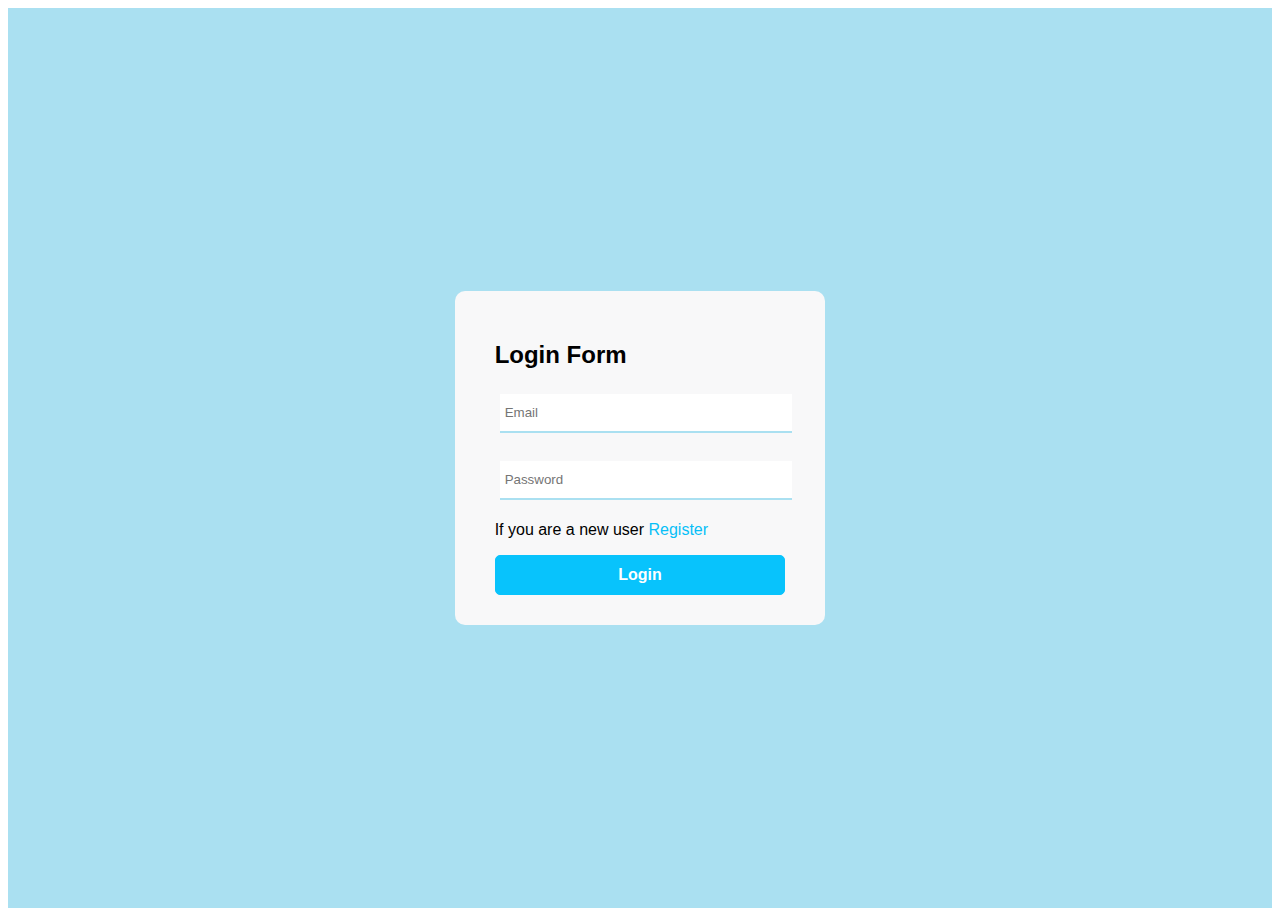
<file: DashBoard/login.html>
<!DOCTYPE html>
<html lang="en">
  <head>
    <meta charset="UTF-8" />
    <meta name="viewport" content="width=device-width, initial-scale=1.0" />
    <title>Login Form</title>
    <style>
      body {
        font-family: sans-serif;
      }
      #container1 {
        height: 100vh;
        /* background-color: #a9c4ec; */
        background-color: #aae0f1;
        display: flex;
        justify-content: center;
        align-items: center;
      }
      #regform1 {
        width: 23%;
        border-radius: 10px;
        background-color: #f8f8f9;
        padding: 30px 40px;
      }
      #regbtn {
        /* background-color: #0d6efd; */
        background-color: #08c3fc;
        color: white;
        border: 1px solid #08c3fc;
        border-radius: 5px;
        padding: 5px 10px;
        height: 2.5em;
        width: 100%;
        font-size: 16px;
        font-weight: 700;
      }
      input {
        border: none;
        outline: none;
        border-bottom: 2px solid #aae0f1;
        width: 97%;
        height: 2em;
        margin: 5px;
        padding: 5px;
      }
      a {
        text-decoration: none;
        color: #07bff7;
      }
      a:hover {
        text-decoration: underline;
      }
      @media screen and (min-width: 1400px) {
        input {
          height: 2.5em;
          margin: 5px;
          padding: 5px;
        }
        #regform1 {
          width: 15%;
        }
      }
    </style>
  </head>
  <body>
    <script src="https://ajax.googleapis.com/ajax/libs/jquery/3.7.1/jquery.min.js"></script>
    <div id="container1">
      <div id="regform1">
        <form id="myform">
          <h2>Login Form</h2>

          <input
            type="text"
            name="email"
            id="email"
            placeholder="Email"
            required
          /><br /><br />

          <input
            type="text"
            name="password"
            id="password"
            placeholder="Password"
            required
          /><br />
          <p>If you are a new user <a href="register.html">Register</a></p>

          <center>
            <button type="submit" id="regbtn">Login</button>
          </center>
        </form>
      </div>
    </div>
    <script>
      $("#myform").submit(function (e) {
        e.preventDefault();
        let formData = {
          email: $("#email").val(),
          password: $("#password").val(),
        };
        $.ajax({
          data: JSON.stringify(formData),
          method: "post",
          contentType: "application/json",
          url: "http://localhost:8090/loginuser",
          success: function (result) {
            if (result === "success") {
              alert("Logged In successfully");
              window.location.href = "/index.html";
            } else {
              alert("Invalid Credentials");
            }
          },
          error: function (error) {
            console.log("error while registering the user:" + error);
          },
        });
      });
    </script>
  </body>
</html>
</file>
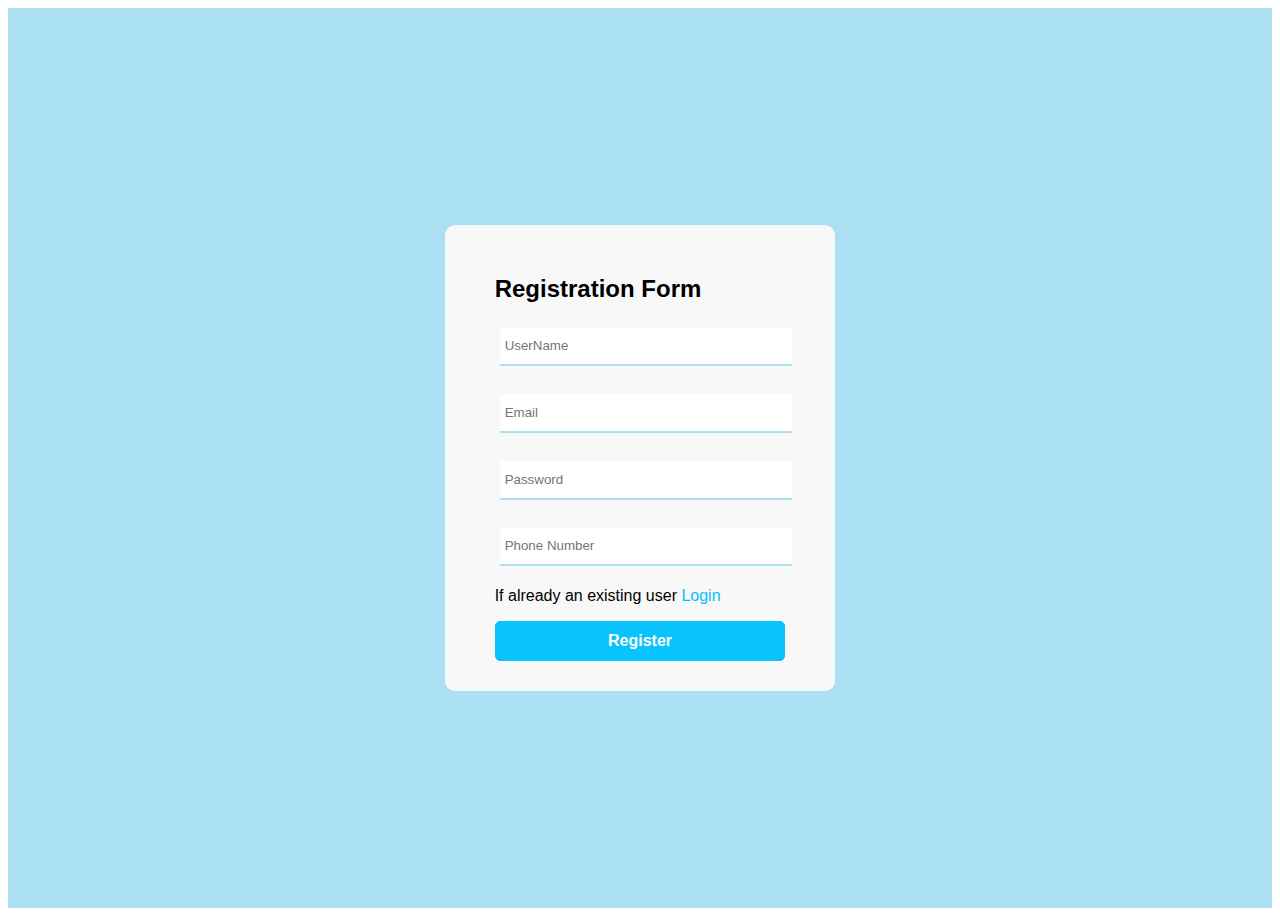
<file: DashBoard/register.html>
<!DOCTYPE html>
<html lang="en">
  <head>
    <meta charset="UTF-8" />
    <meta name="viewport" content="width=device-width, initial-scale=1.0" />
    <title>Registration Form</title>
    <style>
      body {
        font-family: sans-serif;
      }
      #container1 {
        height: 100vh;
        background-color: #aae0f1;
        display: flex;
        justify-content: center;
        align-items: center;
      }
      #regform1 {
        width: 23%;
        border-radius: 10px;
        background-color: #f8f8f9;
        padding: 30px 50px;
      }
      #regbtn {
        /* background-color: #0d6efd; */
        background-color: #08c3fc;
        color: white;
        border: 1px solid #08c3fc;
        border-radius: 5px;
        padding: 5px 10px;
        height: 2.5em;
        width: 100%;
        font-size: 16px;
        font-weight: 700;
      }
      input {
        border: none;
        outline: none;
        border-bottom: 2px solid #aae0f1;
        width: 97%;
        height: 2em;
        margin: 5px;
        padding: 5px;
      }
      a {
        text-decoration: none;
        color: #07bff7;
      }
      a:hover {
        text-decoration: underline;
      }
      @media screen and (min-width: 1400px) {
        input {
          width: 97%;
          height: 2.5em;
          margin: 5px;
          padding: 5px;
        }
      }
    </style>
  </head>
  <body>
    <script src="https://ajax.googleapis.com/ajax/libs/jquery/3.7.1/jquery.min.js"></script>
    <div id="container1">
      <div id="regform1">
        <form id="myform">
          <h2>Registration Form</h2>

          <input
            type="text"
            name="uname"
            id="uname"
            placeholder="UserName"
          /><br /><br />

          <input
            type="text"
            name="email"
            id="email"
            placeholder="Email"
          /><br /><br />

          <input
            type="text"
            name="password"
            id="password"
            placeholder="Password"
          /><br /><br />

          <input
            type="text"
            name="phoneno"
            id="phoneno"
            placeholder="Phone Number"
          />
          <p>If already an existing user <a href="login.html">Login</a></p>
          <center>
            <button type="submit" id="regbtn">Register</button>
          </center>
        </form>
      </div>
    </div>
    <script>
      $("#myform").submit(function (e) {
        e.preventDefault();
        let formData = {
          userName: $("#uname").val(),
          email: $("#email").val(),
          password: $("#password").val(),
          phoneNumber: $("#phoneno").val(),
        };
        $.ajax({
          data: JSON.stringify(formData),
          method: "post",
          contentType: "application/json",
          url: "http://localhost:8090/registeruser",
          success: function (result) {
            if (result === "success") {
              alert("user registered successfully..");
            } else {
              alert("error while registering user...");
            }
          },
          error: function (error) {
            console.log("error while registering the user:" + error);
            alert("some thing went wrong");
          },
        });
      });
    </script>
  </body>
</html>
</file>
